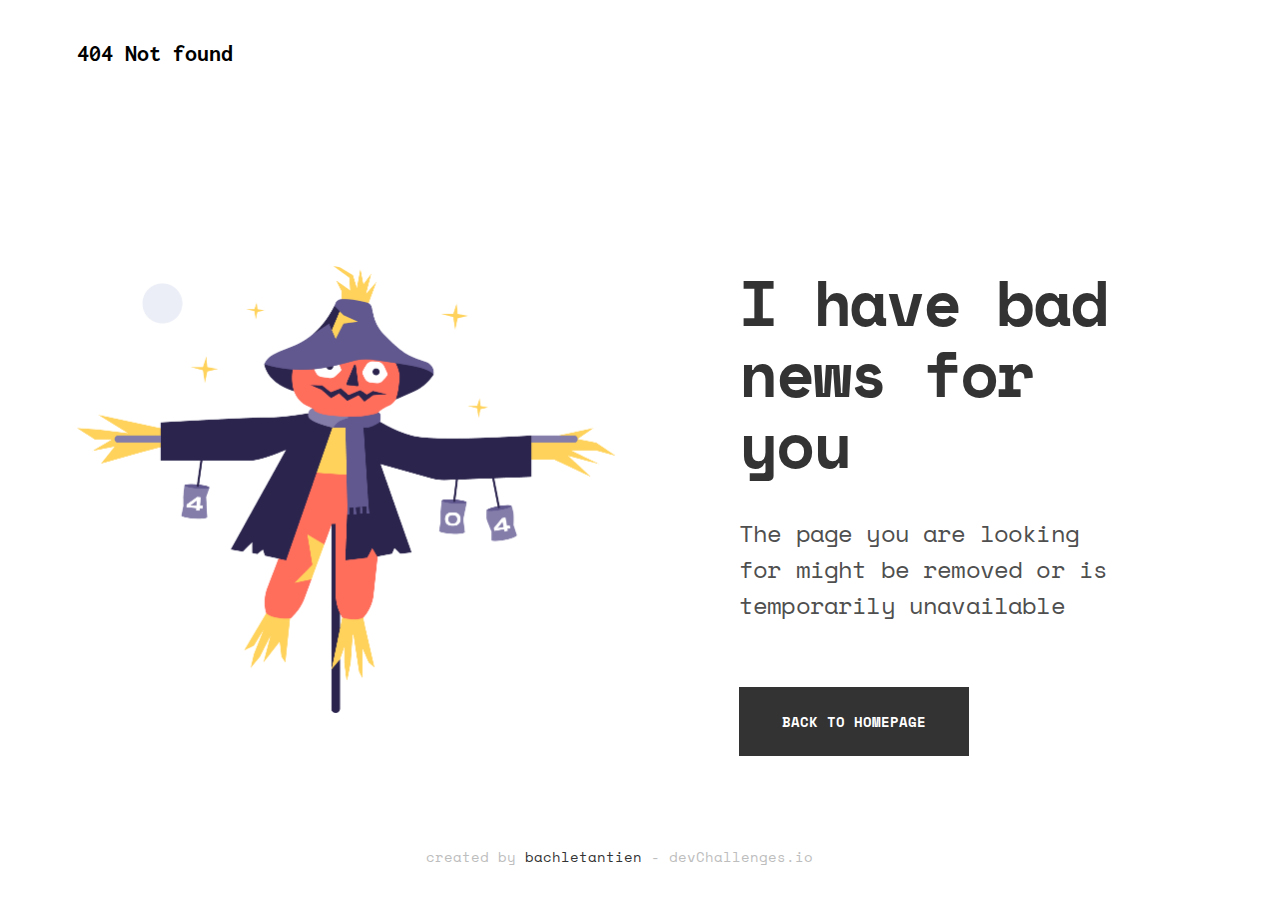
<file: index.html>
<!DOCTYPE html>
<html lang="en">
  <head>
    <meta charset="utf-8" />
    <meta
      name="viewport"
      content="width=device-width, initial-scale=1,
  maximum-scale=5"
    />
    <title>404 pape challenge</title>
    <link rel="stylesheet" href="./styles/styles.css" />
  </head>
  <body>
    <h1>404 Not found</h1>
    <div class="container">
      <img src="./Scarecrow.png" alt="image" />
      <div>
        <h1 class="heading">I have bad news for you</h1>
        <p class="description">
          The page you are looking for might be removed or is temporarily
          unavailable
        </p>
        <a class="btn" href="">Back to homepage</a>
      </div>
    </div>
    <footer>
      <p>
        created by
        <a target="_blank" href="https://github.com/bachletantien"
          >bachletantien</a
        >
        - devChallenges.io
      </p>
    </footer>
  </body>
</html>
</file>
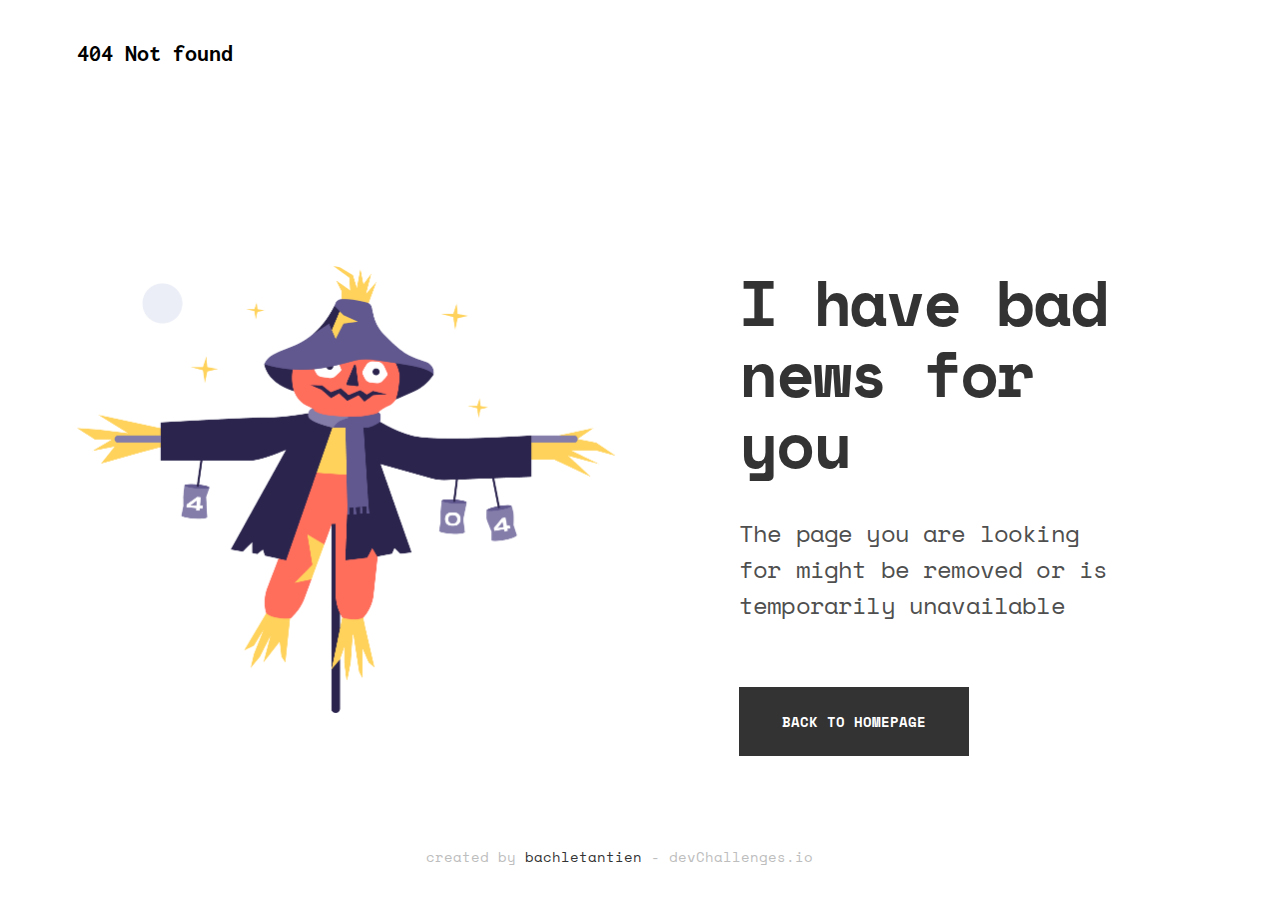
<file: 404/index.html>
<!DOCTYPE html>
<html lang="en">
  <head>
    <meta charset="utf-8" />
    <meta
      name="viewport"
      content="width=device-width, initial-scale=1,
  maximum-scale=5"
    />
    <title>404 pape challenge</title>
    <link rel="stylesheet" href="./styles/styles.css" />
  </head>
  <body>
    <h1>404 Not found</h1>
    <div class="container">
      <img src="./assets/scarecrow.png" alt="image" />
      <div>
        <h1 class="heading">I have bad news for you</h1>
        <p class="description">
          The page you are looking for might be removed or is temporarily
          unavailable
        </p>
        <a class="btn" href="">Back to homepage</a>
      </div>
    </div>
    <footer>
      <p>
        created by
        <a target="_blank" href="https://github.com/bachletantien"
          >bachletantien</a
        >
        - devChallenges.io
      </p>
    </footer>
  </body>
</html>
</file>
<file: styles/styles.css>
@import"https://fonts.googleapis.com/css2?family=Inconsolata:wght@700&family=Space+Mono:wght@400;700&display=swap";:root{font-size:10px}*{margin:0;padding:0;box-sizing:border-box}body{font-family:"Inconsolata",monospace;font-size:1rem;padding:2rem 2.4rem;width:100vw;overflow-x:hidden}@media(min-width: 1024px){body{padding:4rem 11.9rem 4rem 7.7rem}}h1{font-weight:700;font-size:2.4rem}a{text-decoration:none;color:#333}.container img{max-width:100%;padding:5rem 2rem 6rem 2rem}@media(min-width: 1024px){.container{display:grid;column-gap:12.3rem;grid-template-columns:auto 1fr;margin-top:20rem}.container img{padding:0;width:53.9rem}}.heading{font-family:"Space Mono",monospace;font-weight:700;font-size:clamp(4rem,5vw,6.4rem);line-height:7.1rem;color:#333;letter-spacing:-0.035em}.description{font-size:clamp(1.8rem,2vw,2.4rem);font-weight:400;font-family:"Space Mono",monospace;line-height:2.666rem;color:#4f4f4f;margin-top:3rem;margin-bottom:6.6rem}@media(min-width: 1024px){.description{line-height:3.6rem;letter-spacing:-0.035em;width:38.1rem;margin-top:3.6rem;margin-bottom:6.4rem}}.btn{padding:2.4rem 4.3rem;font-family:"Space Mono",monospace;font-size:1.4rem;font-weight:700;text-transform:uppercase;text-decoration:none;background:#333;display:inline-block;color:#fff}footer{text-align:center}footer p{color:#bdbdbd;font-size:1.4rem;font-weight:400;font-family:"Space Mono",monospace;margin-top:9rem}
</file>
<file: 404/styles/styles.css>
@import"https://fonts.googleapis.com/css2?family=Inconsolata:wght@700&family=Space+Mono:wght@400;700&display=swap";:root{font-size:10px}*{margin:0;padding:0;box-sizing:border-box}body{font-family:"Inconsolata",monospace;font-size:1rem;padding:2rem 2.4rem;width:100vw;overflow-x:hidden}@media(min-width: 1024px){body{padding:4rem 11.9rem 4rem 7.7rem}}h1{font-weight:700;font-size:2.4rem}a{text-decoration:none;color:#333}.container img{max-width:100%;padding:5rem 2rem 6rem 2rem}@media(min-width: 1024px){.container{display:grid;column-gap:12.3rem;grid-template-columns:auto 1fr;margin-top:20rem}.container img{padding:0;width:53.9rem}}.heading{font-family:"Space Mono",monospace;font-weight:700;font-size:clamp(4rem,5vw,6.4rem);line-height:7.1rem;color:#333;letter-spacing:-0.035em}.description{font-size:clamp(1.8rem,2vw,2.4rem);font-weight:400;font-family:"Space Mono",monospace;line-height:2.666rem;color:#4f4f4f;margin-top:3rem;margin-bottom:6.6rem}@media(min-width: 1024px){.description{line-height:3.6rem;letter-spacing:-0.035em;width:38.1rem;margin-top:3.6rem;margin-bottom:6.4rem}}.btn{padding:2.4rem 4.3rem;font-family:"Space Mono",monospace;font-size:1.4rem;font-weight:700;text-transform:uppercase;text-decoration:none;background:#333;display:inline-block;color:#fff}footer{text-align:center}footer p{color:#bdbdbd;font-size:1.4rem;font-weight:400;font-family:"Space Mono",monospace;margin-top:9rem}
</file>
